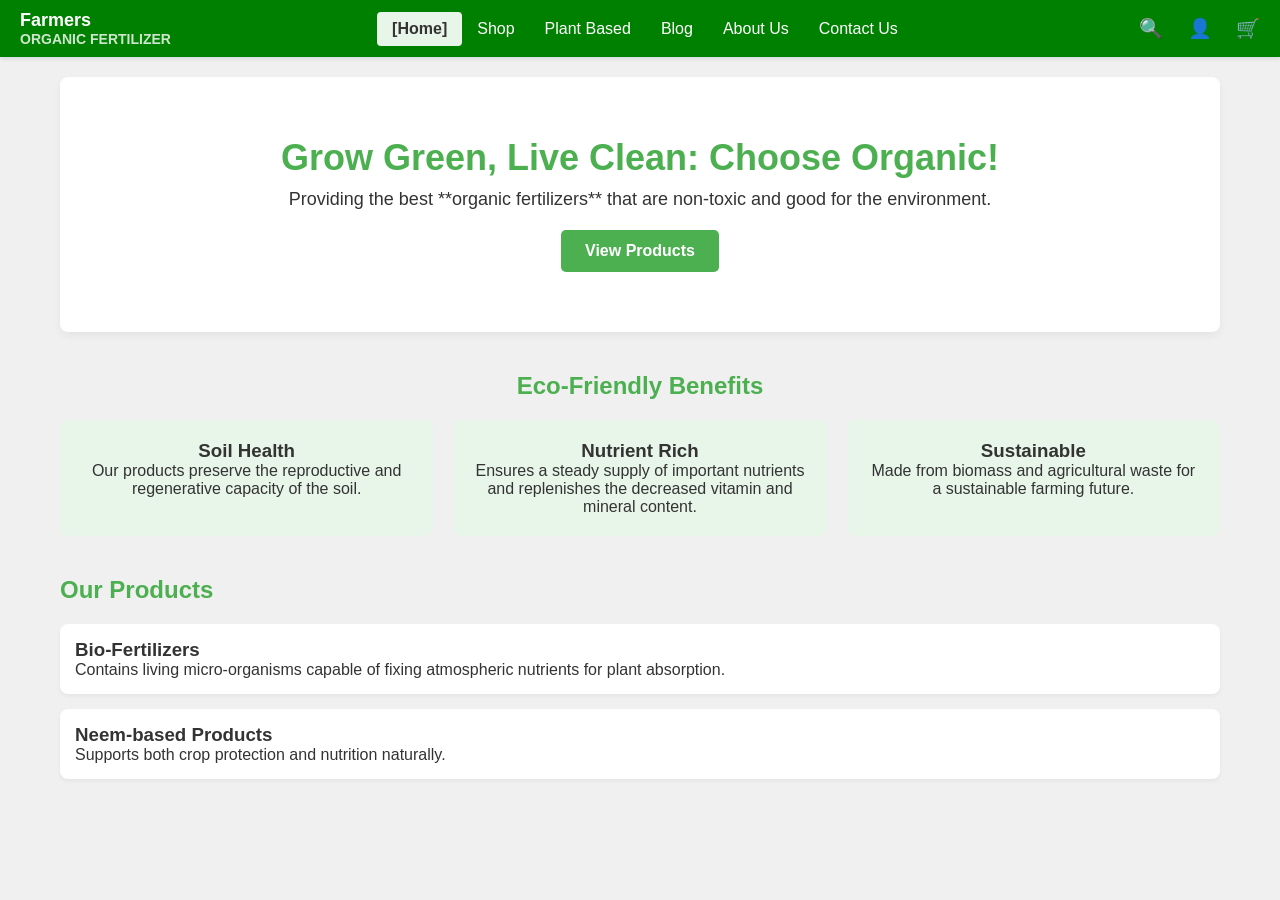
<file: index.html>
<!DOCTYPE html>
<html lang="en">
<head>
    <meta charset="UTF-8">
    <meta name="viewport" content="width=device-width, initial-scale=1.0">
    <title>Farmers Organic Fertilizer Home</title>
    <!-- Link to the external stylesheet -->
    <link rel="stylesheet" href="jj.css">
	 <link rel="stylesheet" href="learn.css">
</head>
<body>

    <!-- Navigation Bar (from previous request) -->
    <header class="navbar">
        <div class="logo">
            Farmers 
            <span>ORGANIC FERTILIZER</span>
        </div>
        <nav>
            <ul class="nav-links">
                <li><a href="index.html" class="active">[Home]</a></li>
                <li><a href="shop.html">Shop</a></li>
                <li><a href="plant.html">Plant Based</a></li>
                <li><a href="blog.html">Blog</a></li>
                <li><a href="about.html">About Us</a></li>
                <li><a href="contact.html">Contact Us</a></li>
            </ul>
        </nav>
		  <div class="nav-icons">
            <!-- Placeholder for search, user, cart icons -->
            <span>&#128269;</span> 
            <span>&#128100;</span>
            <span>&#128722;</span>
        </div>
    </header>

    <!-- Main Content for the Home Page -->
    <main class="content">
        <!-- Hero Section -->
        <section class="hero-section">
            <h1>Grow Green, Live Clean: Choose Organic!</h1>
            <p>Providing the best **organic fertilizers** that are non-toxic and good for the environment.</p>
            <a href="#products" class="cta-button">View Products</a>
        </section>

        <!-- Benefits Section -->
        <section class="benefits-section">
            <h2>Eco-Friendly Benefits</h2>
            <div class="benefits-grid">
                <div class="benefit-item">
                    <h3>Soil Health</h3>
                    <p>Our products preserve the reproductive and regenerative capacity of the soil.</p>
                </div>
                <div class="benefit-item">
                    <h3>Nutrient Rich</h3>
                    <p>Ensures a steady supply of important nutrients and replenishes the decreased vitamin and mineral content.</p>
                </div>
                <div class="benefit-item">
                    <h3>Sustainable</h3>
                    <p>Made from biomass and agricultural waste for a sustainable farming future.</p>
                </div>
            </div>
        </section>

        <!-- Product Display Section -->
        <section id="products" class="products-section">
            <h2>Our Products</h2>
            <div class="product-item">
                <h3>Bio-Fertilizers</h3>
                <p>Contains living micro-organisms capable of fixing atmospheric nutrients for plant absorption.</p>
            </div>
            <div class="product-item">
                <h3>Neem-based Products</h3>
                <p>Supports both crop protection and nutrition naturally.</p>
            </div>
        </section>

    </main>
    <!-- End of Main Content -->

</body>
</html>
</file>
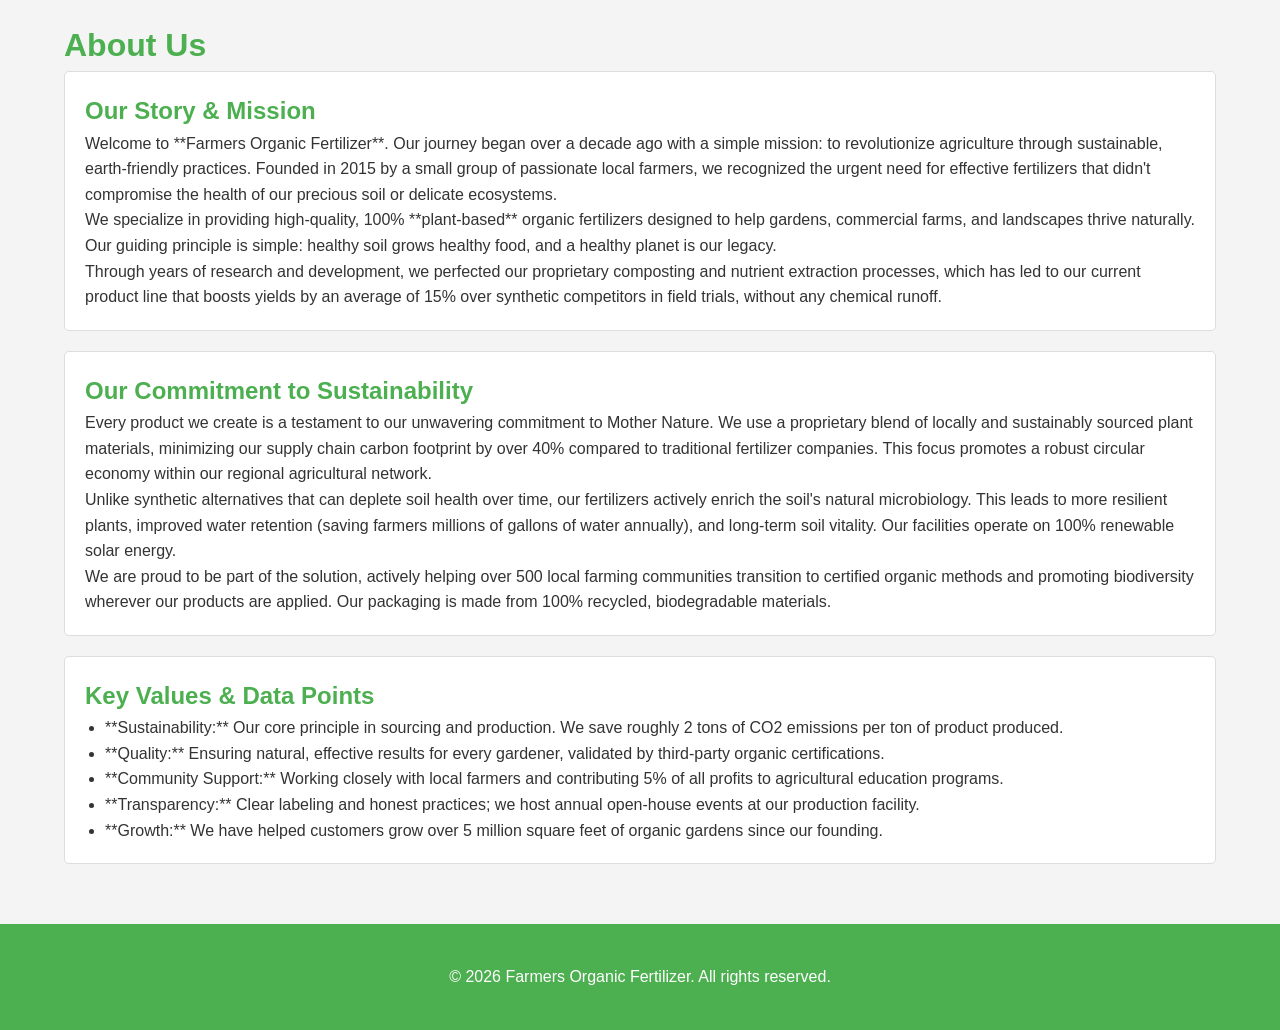
<file: about.html>
<!DOCTYPE html>
<html lang="en">
<head>
    <meta charset="UTF-8">
    <meta name="viewport" content="width=device-width, initial-scale=1.0">
    <title>About Us - Farmers Organic Fertilizer</title>
    <!-- Link to the external CSS file -->
    <link rel="stylesheet" href="about.css">
     <link rel="stylesheet" href="learn.css">
</head>
<body>
    <main>
        <div class="container">
            <h1>About Us</h1>
            <section class="content-section">
                <h2>Our Story & Mission</h2>
                <p>
                    Welcome to **Farmers Organic Fertilizer**. Our journey began over a decade ago with a simple mission: to revolutionize agriculture through sustainable, earth-friendly practices. Founded in 2015 by a small group of passionate local farmers, we recognized the urgent need for effective fertilizers that didn't compromise the health of our precious soil or delicate ecosystems.
                </p>
                <p>
                    We specialize in providing high-quality, 100% **plant-based** organic fertilizers designed to help gardens, commercial farms, and landscapes thrive naturally. Our guiding principle is simple: healthy soil grows healthy food, and a healthy planet is our legacy.
                </p>
                <p>
                    Through years of research and development, we perfected our proprietary composting and nutrient extraction processes, which has led to our current product line that boosts yields by an average of 15% over synthetic competitors in field trials, without any chemical runoff.
                </p>
            </section>

            <section class="content-section">
                <h2>Our Commitment to Sustainability</h2>
                <p>
                    Every product we create is a testament to our unwavering commitment to Mother Nature. We use a proprietary blend of locally and sustainably sourced plant materials, minimizing our supply chain carbon footprint by over 40% compared to traditional fertilizer companies. This focus promotes a robust circular economy within our regional agricultural network.
                </p>
                <p>
                    Unlike synthetic alternatives that can deplete soil health over time, our fertilizers actively enrich the soil's natural microbiology. This leads to more resilient plants, improved water retention (saving farmers millions of gallons of water annually), and long-term soil vitality. Our facilities operate on 100% renewable solar energy.
                </p>
                <p>
                    We are proud to be part of the solution, actively helping over 500 local farming communities transition to certified organic methods and promoting biodiversity wherever our products are applied. Our packaging is made from 100% recycled, biodegradable materials.
                </p>
            </section>

            <section class="content-section">
                <h2>Key Values & Data Points</h2>
                <ul>
                    <li>**Sustainability:** Our core principle in sourcing and production. We save roughly 2 tons of CO2 emissions per ton of product produced.</li>
                    <li>**Quality:** Ensuring natural, effective results for every gardener, validated by third-party organic certifications.</li>
                    <li>**Community Support:** Working closely with local farmers and contributing 5% of all profits to agricultural education programs.</li>
                    <li>**Transparency:** Clear labeling and honest practices; we host annual open-house events at our production facility.</li>
                    <li>**Growth:** We have helped customers grow over 5 million square feet of organic gardens since our founding.</li>
                </ul>
            </section>
        </div>
    </main>

    <footer>
        <div class="container">
            <p>&copy; 2026 Farmers Organic Fertilizer. All rights reserved.</p>
        </div>
    </footer>
</body>
</html>
</file>
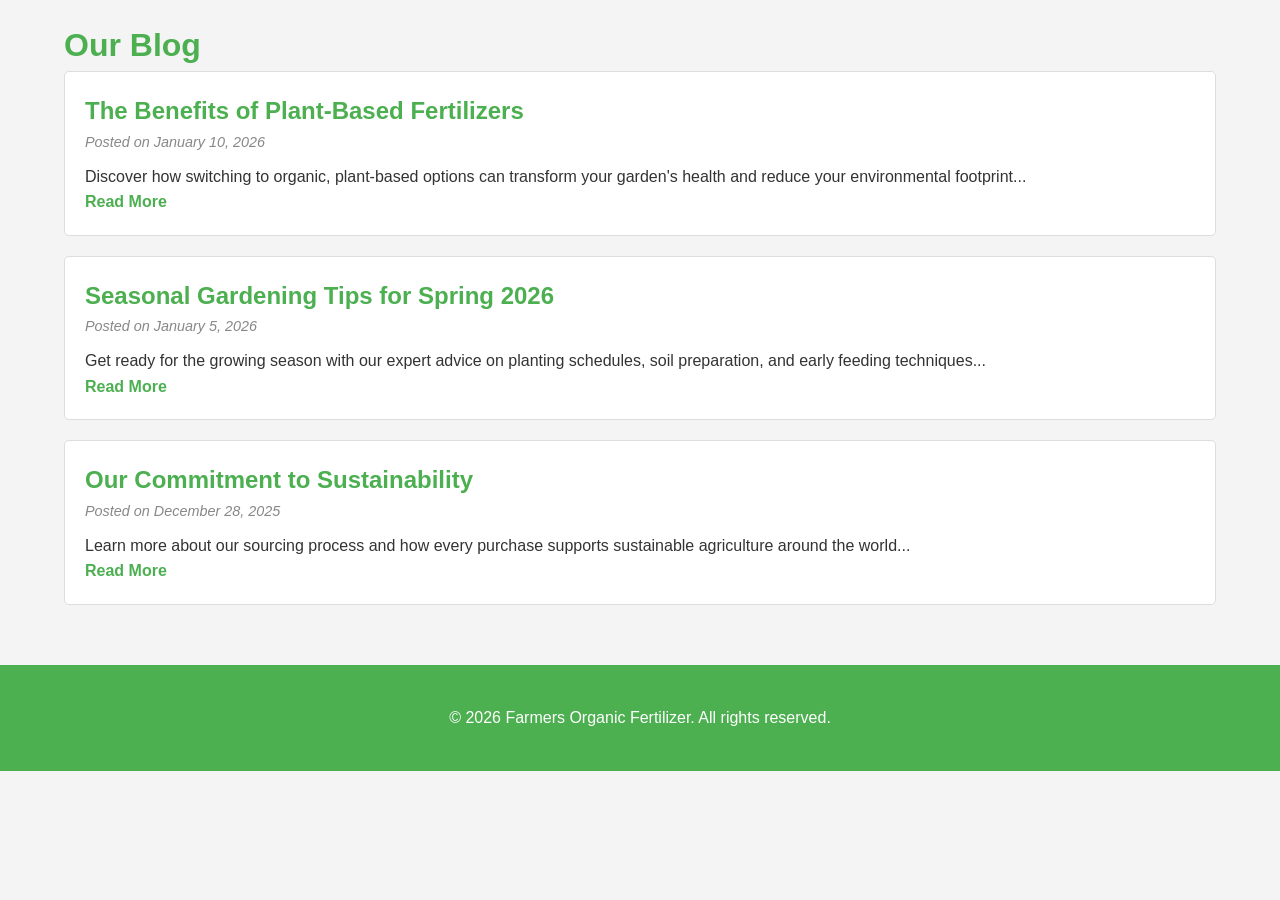
<file: blog.html>
<!DOCTYPE html>
<html lang="en">
<head>
    <meta charset="UTF-8">
    <meta name="viewport" content="width=device-width, initial-scale=1.0">
    <title>Blog - Farmers Organic Fertilizer</title>
    <!-- Link to the external CSS file -->
    <link rel="stylesheet" href="blog.css">
     <link rel="stylesheet" href="learn.css">
</head>
<body>
    <main>
        <div class="container">
            <h1>Our Blog</h1>
            <div class="blog-post">
                <h2>The Benefits of Plant-Based Fertilizers</h2>
                <p class="date">Posted on January 10, 2026</p>
                <p>Discover how switching to organic, plant-based options can transform your garden's health and reduce your environmental footprint...</p>
                <a href="#">Read More</a>
            </div>
            <div class="blog-post">
                <h2>Seasonal Gardening Tips for Spring 2026</h2>
                <p class="date">Posted on January 5, 2026</p>
                <p>Get ready for the growing season with our expert advice on planting schedules, soil preparation, and early feeding techniques...</p>
                <a href="#">Read More</a>
            </div>
            <div class="blog-post">
                <h2>Our Commitment to Sustainability</h2>
                <p class="date">Posted on December 28, 2025</p>
                <p>Learn more about our sourcing process and how every purchase supports sustainable agriculture around the world...</p>
                <a href="#">Read More</a>
            </div>
        </div>
    </main>

    <footer>
        <div class="container">
            <p>&copy; 2026 Farmers Organic Fertilizer. All rights reserved.</p>
        </div>
    </footer>
</body>
</html>
</file>
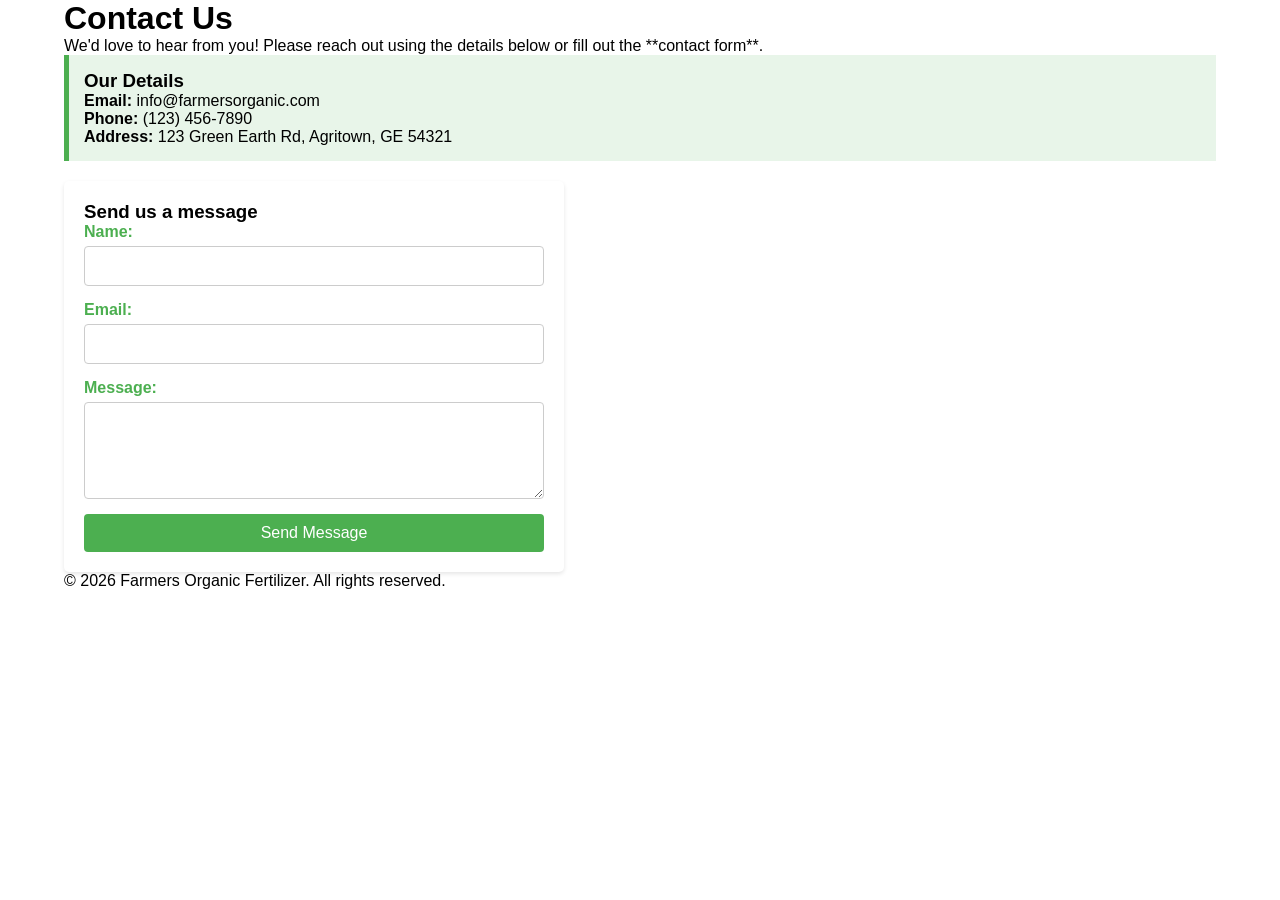
<file: contact.html>
<!DOCTYPE html>
<html lang="en">
<head>
    <meta charset="UTF-8">
    <meta name="viewport" content="width=device-width, initial-scale=1.0">
    <title>Contact Us - Farmers Organic Fertilizer</title>
    <!-- Link to the external CSS file -->
    <link rel="stylesheet" href="contact.css">
     <link rel="stylesheet" href="learn.css">
</head>
<body>
    <main>
        <div class="container">
            <h1>Contact Us</h1>
            <p>
                We'd love to hear from you! Please reach out using the details below or fill out the **contact form**.
            </p>

            <div class="contact-info">
                <h3>Our Details</h3>
                <p><strong>Email:</strong> info@farmersorganic.com</p>
                <p><strong>Phone:</strong> (123) 456-7890</p>
                <p><strong>Address:</strong> 123 Green Earth Rd, Agritown, GE 54321</p>
            </div>

            <form action="#" method="POST" class="contact-form">
                <h3>Send us a message</h3>
                <label for="name">Name:</label>
                <input type="text" id="name" name="name" required>

                <label for="email">Email:</label>
                <input type="email" id="email" name="email" required>

                <label for="message">Message:</label>
                <textarea id="message" name="message" rows="5" required></textarea>

                <button type="submit">Send Message</button>
            </form>
        </div>
    </main>

    <footer>
        <div class="container">
            <p>&copy; 2026 Farmers Organic Fertilizer. All rights reserved.</p>
        </div>
    </footer>
</body>
</html>
</file>
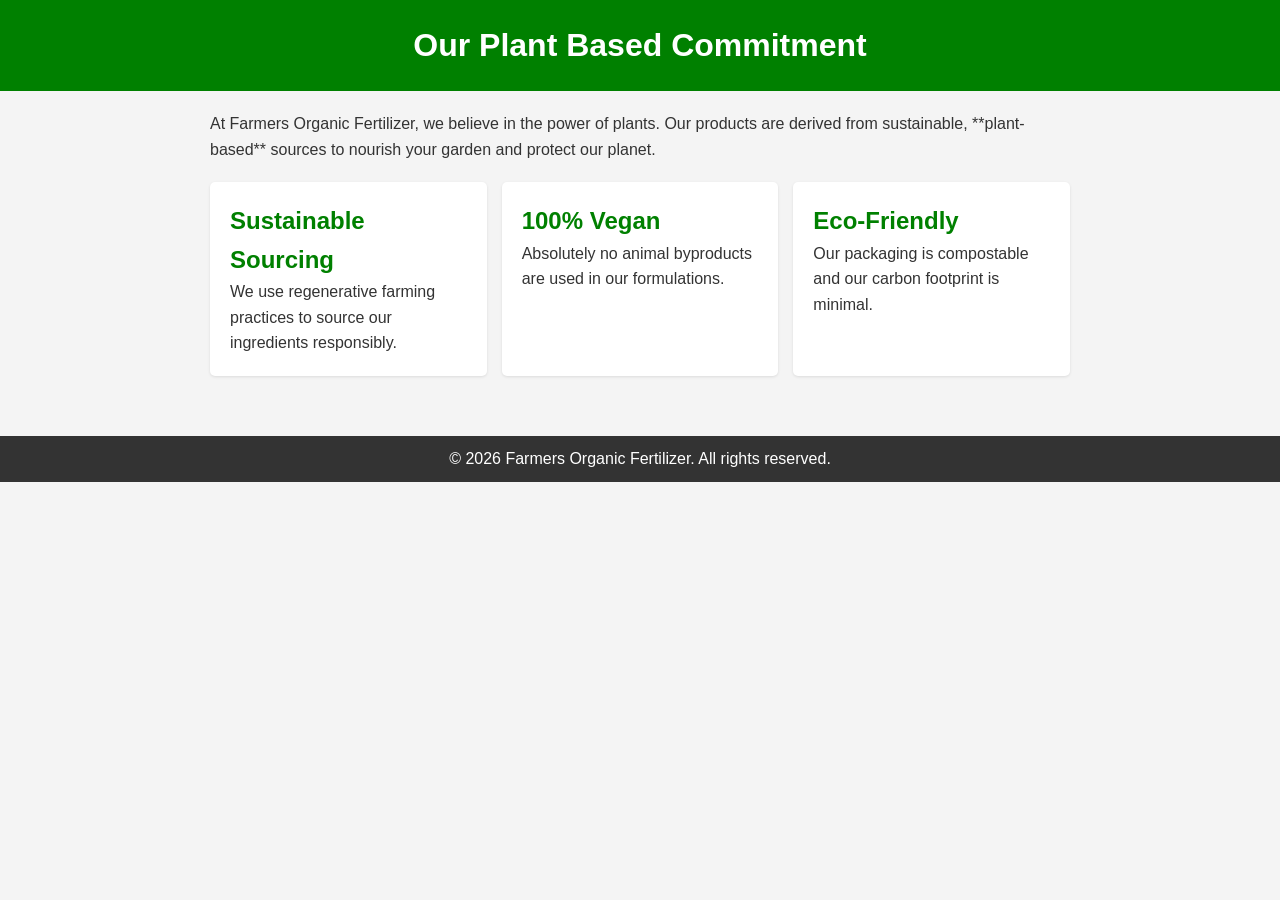
<file: plant.html>
<!DOCTYPE html>
<html lang="en">
<head>
    <meta charset="UTF-8">
    <meta name="viewport" content="width=device-width, initial-scale=1.0">
    <title>Plant Based - Farmers Organic Fertilizer</title>
    <link rel="stylesheet" href="plant.css">
     <link rel="stylesheet" href="learn.css">
</head>
<body>
    <header>
        <h1>Our Plant Based Commitment</h1>
    </header>

    <main>
        <p>At Farmers Organic Fertilizer, we believe in the power of plants. Our products are derived from sustainable, **plant-based** sources to nourish your garden and protect our planet.</p>
        
        <section class="features">
            <div class="feature-item">
                <h2>Sustainable Sourcing</h2>
                <p>We use regenerative farming practices to source our ingredients responsibly.</p>
            </div>
            <div class="feature-item">
                <h2>100% Vegan</h2>
                <p>Absolutely no animal byproducts are used in our formulations.</p>
            </div>
            <div class="feature-item">
                <h2>Eco-Friendly</h2>
                <p>Our packaging is compostable and our carbon footprint is minimal.</p>
            </div>
        </section>
    </main>

    <footer>
        <p>&copy; 2026 Farmers Organic Fertilizer. All rights reserved.</p>
    </footer>
</body>
</html>
</file>
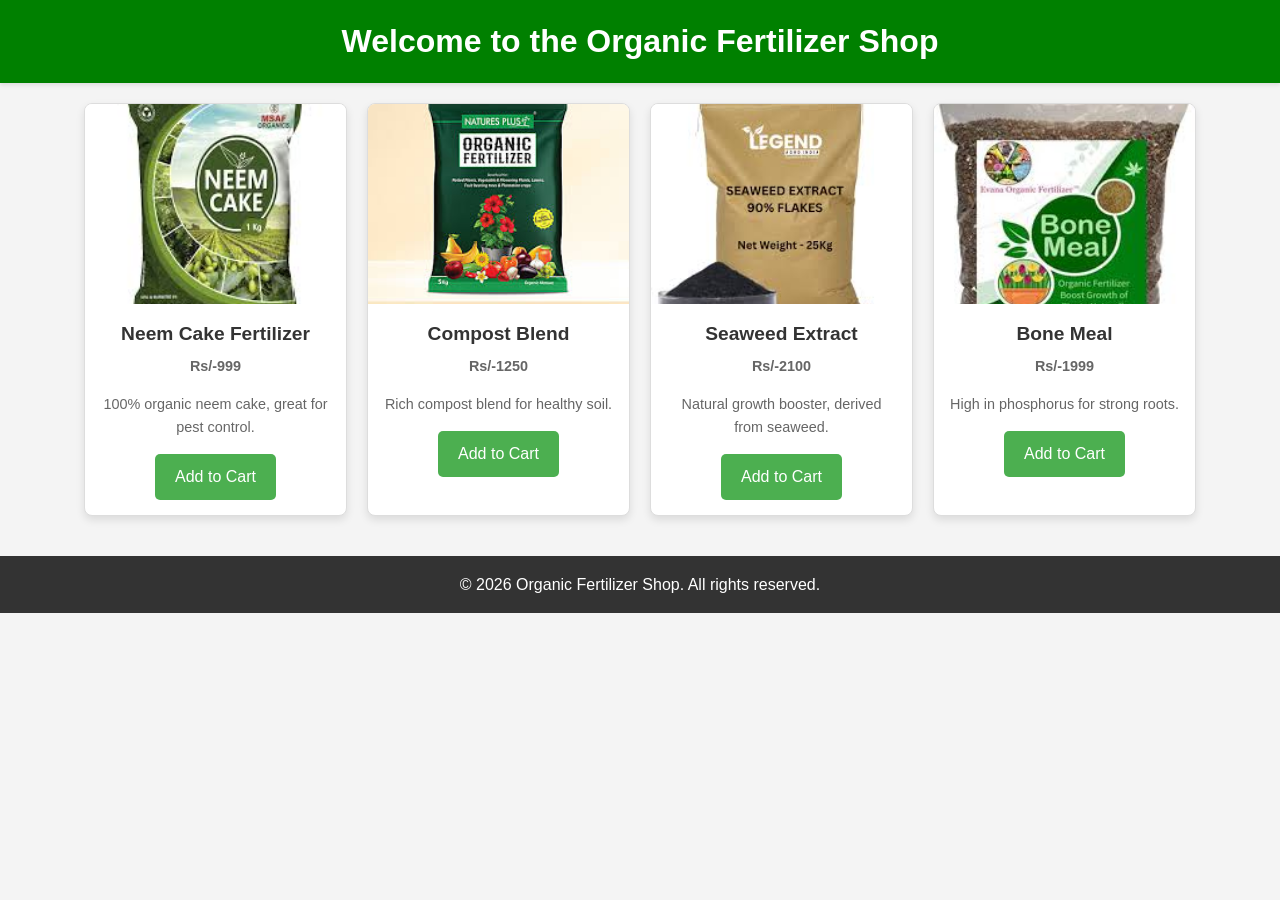
<file: shop.html>
<!DOCTYPE html>
<html lang="en">
<head>
    <meta charset="UTF-8">
    <meta name="viewport" content="width=device-width, initial-scale=1.0">
    <title>Organic Fertilizer Shop</title>
    <link rel="stylesheet" href="sop.css"> 
     <link rel="stylesheet" href="learn.css"><!-- Link to the CSS file -->
</head>
<body>
    <header>
        <h1>Welcome to the Organic Fertilizer Shop</h1>
    </header>

    <main class="container">
        <!-- Product 1 -->
        <div class="product-card">
            <img src="nem.jpg" alt="Organic Fertilizer Product 1">
            <div class="product-details">
                <h2>Neem Cake Fertilizer</h2>
                <p class="price">Rs/-999</p>
                <p>100% organic neem cake, great for pest control.</p>
                <a href="#">Add to Cart</a>
            </div>
        </div>

        <!-- Product 2 -->
        <div class="product-card">
            <img src="fert.jpg" alt="Organic Fertilizer Product 2">
            <div class="product-details">
                <h2>Compost Blend</h2>
                <p class="price">Rs/-1250</p>
                <p>Rich compost blend for healthy soil.</p>
                <a href="#">Add to Cart</a>
            </div>
        </div>

        <!-- Product 3 -->
        <div class="product-card">
            <img src="weed.jpg" alt="Organic Fertilizer Product 3">
            <div class="product-details">
                <h2>Seaweed Extract</h2>
                <p class="price">Rs/-2100</p>
                <p>Natural growth booster, derived from seaweed.</p>
                <a href="#">Add to Cart</a>
            </div>
        </div>

        <!-- Product 4 -->
        <div class="product-card">
            <img src="bon.jpg" alt="Organic Fertilizer Product 4">
            <div class="product-details">
                <h2>Bone Meal</h2>
                <p class="price">Rs/-1999</p>
                <p>High in phosphorus for strong roots.</p>
                <a href="#">Add to Cart</a>
            </div>
        </div>
    </main>

    <footer>
        <p>&copy; 2026 Organic Fertilizer Shop. All rights reserved.</p>
    </footer>
</body>
</html>
</file>
<file: jj.css>
/* Basic reset and font settings */
body {
    margin: 0;
    font-family: sans-serif;
    background-color: #f0f0f0;
    color: #333;
}

/* --- Navigation Styling --- */
.navbar {
    display: flex;
    justify-content: space-between;
    align-items: center;
    background-color: #4CAF50; /* Green background color */
    color: white;
    padding: 10px 20px;
    box-shadow: 0 2px 4px rgba(0, 0, 0, 0.1);
}

.logo {
    font-size: 18px;
    font-weight: bold;
}

.logo span {
    display: block;
    font-size: 14px;
    opacity: 0.8;
}

.nav-links {
    display: flex;
    list-style: none; /* Remove bullet points */
    margin: 0;
    padding: 0;
}

.nav-links li a {
    color: white;
    text-decoration: none; /* Remove underlines */
    padding: 8px 15px;
    display: block;
    transition: background-color 0.3s;
    border-radius: 4px;
}
.nav-icons span {
    margin-left: 20px;
    cursor: pointer;
    font-size: 1.2em;
}
/* Styling for the active 'Home' link */
.nav-links li a.active {
    background-color: #E8F5E9; /* Lighter background for 'Home' */
    color: #333; /* Darker text for contrast */
    font-weight: bold;
}

.nav-links li a:hover:not(.active) {
    background-color: #45a049;
}

/* --- Home Page Content Styling --- */
.content {
    padding: 20px;
    max-width: 1200px;
    margin: 0 auto;
}

/* Hero Section Styles */
.hero-section {
    background-color: #fff;
    padding: 60px 40px;
    text-align: center;
    border-radius: 8px;
    box-shadow: 0 4px 8px rgba(0, 0, 0, 0.05);
    margin-bottom: 40px;
}

.hero-section h1 {
    font-size: 36px;
    color: #4CAF50;
    margin-bottom: 10px;
}

.hero-section p {
    font-size: 18px;
    margin-bottom: 20px;
}

.cta-button {
    background-color: #4CAF50;
    color: white;
    padding: 12px 24px;
    text-decoration: none;
    border-radius: 5px;
    font-weight: bold;
    display: inline-block;
}

/* Benefits Section Styles */
.benefits-section {
    margin-bottom: 40px;
}

.benefits-section h2 {
    text-align: center;
    color: #4CAF50;
    margin-bottom: 20px;
}

.benefits-grid {
    display: flex;
    justify-content: space-around;
    gap: 20px;
}

.benefit-item {
    background-color: #e8f5e9;
    padding: 20px;
    border-radius: 8px;
    text-align: center;
    flex: 1;
}

/* Products Section Styles */
.products-section h2 {
    color: #4CAF50;
    margin-bottom: 20px;
}

.product-item {
    background-color: #fff;
    padding: 15px;
    margin-bottom: 15px;
    border-radius: 8px;
    box-shadow: 0 2px 4px rgba(0, 0, 0, 0.05);
}
</file>
<file: learn.css>
/* Common Responsive CSS */

* {
  margin: 0;
  padding: 0;
  box-sizing: border-box;
}
header {
  background-color: green !important;
}

body {
  font-family: Arial, sans-serif;
}

img {
  max-width: 100%;
  height: auto;
}

.container {
  width: 90%;
  margin: auto;
}

/* Mobile responsive */
@media (max-width: 768px) {

  .nav {
    display: flex;
    flex-direction: column;
    align-items: center;
  }

  .row {
    flex-direction: column;
  }

  h1 {
    font-size: 24px;
  }

  p {
    font-size: 14px;
  }

}/* Responsive fixes */

body {
  overflow-x: hidden;
}

.nav {
  display: flex;
  justify-content: space-between;
  align-items: center;
  flex-wrap: wrap;
}

.nav a {
  padding: 10px;
  font-size: 14px;
}

@media (max-width: 768px) {

  .nav {
    flex-direction: column;
    align-items: center;
  }

  .nav a {
    display: block;
    width: 100%;
    text-align: center;
  }

}
</file>
<file: about.css>
/* General body and container styles */
body {
    font-family: sans-serif;
    margin: 0;
    padding: 0;
    line-height: 1.6;
    color: #333;
    background-color: #f4f4f4;
}

.container {
    width: 80%;
    margin: auto;
    overflow: hidden;
    padding: 20px 0;
}

h1, h2, h3 {
    color: #4CAF50; /* Matches the green theme */
}

/* Typography styles */
ul {
    list-style-type: disc;
    margin-left: 20px;
}

/* Style for the main content boxes */
.content-section {
    background: #fff;
    padding: 20px;
    margin-bottom: 20px;
    border: 1px solid #ddd;
    border-radius: 5px;
}

/* Footer styles */
footer {
    background: #4CAF50;
    color: white;
    text-align: center;
    padding: 20px 0;
    margin-top: 20px;
}
</file>
<file: blog.css>
body {
    font-family: sans-serif;
    margin: 0;
    padding: 0;
    line-height: 1.6;
    color: #333;
    background-color: #f4f4f4;
}

.container {
    width: 80%;
    margin: auto;
    overflow: hidden;
    padding: 20px 0;
}

h1 {
    color: #4CAF50; /* Matches the green theme */
}

.blog-post {
    background: #fff;
    padding: 20px;
    margin-bottom: 20px;
    border: 1px solid #ddd;
    border-radius: 5px;
}

.blog-post h2 {
    margin-top: 0;
    color: #4CAF50;
}

.blog-post .date {
    color: #888;
    font-size: 0.9em;
    margin-bottom: 10px;
    font-style: italic;
}

.blog-post a {
    color: #4CAF50;
    text-decoration: none;
    font-weight: bold;
}

.blog-post a:hover {
    text-decoration: underline;
}

footer {
    background: #4CAF50;
    color: white;
    text-align: center;
    padding: 20px 0;
    margin-top: 20px;
}
</file>
<file: contact.css>
/* Contact page specific styles */
.contact-info {
    margin-bottom: 20px;
    padding: 15px;
    background: #e8f5e9; /* A light green background */
    border-left: 5px solid #4CAF50;
}

.contact-form {
    display: flex;
    flex-direction: column;
    width: 100%;
    max-width: 500px;
    background: #fff;
    padding: 20px;
    border-radius: 5px;
    box-shadow: 0 2px 4px rgba(0,0,0,0.1);
}

.contact-form label {
    margin-bottom: 5px;
    font-weight: bold;
    color: #4CAF50;
}

.contact-form input,
.contact-form input[type="email"],
.contact-form textarea {
    margin-bottom: 15px;
    padding: 10px;
    border: 1px solid #ccc;
    border-radius: 4px;
    font-size: 1em;
}

.contact-form button {
    background: #4CAF50;
    color: white;
    padding: 10px 15px;
    border: none;
    border-radius: 4px;
    cursor: pointer;
    font-size: 1em;
}

.contact-form button:hover {
    background: #45a049;
}
</file>
<file: plant.css>
body {
    font-family: sans-serif;
    margin: 0;
    padding: 0;
    line-height: 1.6;
    color: #333;
    background-color: #f4f4f4;
}

header {
    background-color: #2e8b57; /* A deep green */
    color: white;
    padding: 20px;
    text-align: center;
}

main {
    padding: 20px;
    max-width: 900px;
    margin: auto;
}

h1,  {
    color: white;
}
h2 {
	color: green;
}

.features {
    display: flex;
    justify-content: space-around;
    margin-top: 20px;
    gap: 15px;
}

.feature-item {
    background: white;
    padding: 20px;
    border-radius: 5px;
    box-shadow: 0 1px 3px rgba(0,0,0,0.1);
    flex: 1;
}

footer {
    background-color: #333;
    color: white;
    text-align: center;
    padding: 10px 0;
    margin-top: 40px;
}
</file>
<file: sop.css>
/* Basic Reset and Styling */
* {
    margin: 0;
    padding: 0;
    box-sizing: border-box;
    font-family: Arial, sans-serif;
}

body {
    background-color: #f4f4f4;
    color: #333;
    line-height: 1.6;
}

header {
    background: #4CAF50;
    color: #fff;
    padding: 1rem 0;
    text-align: center;
    box-shadow: 0 2px 4px rgba(0, 0, 0, 0.1);
}

.container {
    display: grid;
    grid-template-columns: repeat(auto-fit, minmax(250px, 1fr)); /* Responsive grid layout */
    gap: 20px;
    padding: 20px;
    max-width: 1200px;
    margin: 20px auto;
}

.product-card {
    background: #fff;
    border: 1px solid #ddd;
    border-radius: 8px;
    overflow: hidden;
    box-shadow: 0 4px 8px rgba(0, 0, 0, 0.1);
    text-align: center;
    transition: transform 0.3s;
}

.product-card:hover {
    transform: translateY(-5px);
}

.product-card img {
    width: 100%;
    height: 200px; /* Fixed height for consistent image size */
    object-fit: cover; /* Ensures images cover the area without stretching */
    display: block;
}

.product-details {
    padding: 15px;
}

.product-details h2 {
    font-size: 1.2rem;
    margin-bottom: 5px;
}

.price {
    color: #388e3c;
    font-size: 1.5rem;
    font-weight: bold;
    margin-bottom: 10px;
}

.product-details p {
    font-size: 0.9rem;
    color: #666;
    margin-bottom: 15px;
}

.product-details a {
    display: inline-block;
    background: #4CAF50;
    color: #fff;
    padding: 10px 20px;
    text-decoration: none;
    border-radius: 5px;
    transition: background 0.3s;
}

.product-details a:hover {
    background: #388e3c;
}

footer {
    background: #333;
    color: #fff;
    text-align: center;
    padding: 1rem 0;
    margin-top: 20px;
}
</file>
